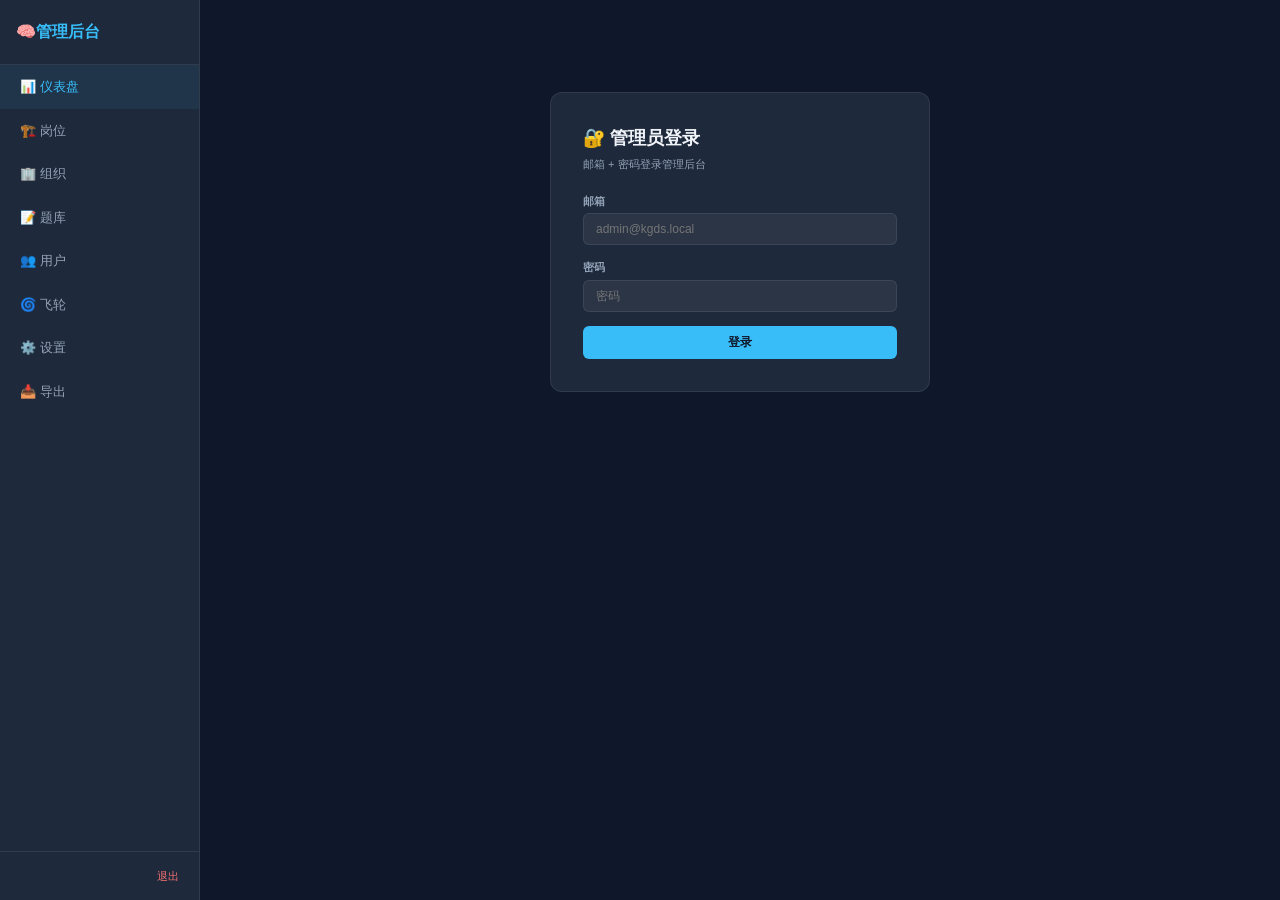
<file: web/admin.html>
<!DOCTYPE html>
<html lang="zh-CN">
<head>
<meta charset="UTF-8">
<meta name="viewport" content="width=device-width,initial-scale=1.0">
<title>KGDS 管理后台</title>
<style>
:root{--bg:#0F172A;--bg2:#1E293B;--card:#1E293B;--tx:#F1F5F9;--tx2:#94A3B8;--acc:#38BDF8;--acc2:#0EA5E9;--gr:#34D399;--rd:#F87171;--bd:rgba(148,163,184,.15);--sh:0 1px 3px rgba(0,0,0,.3);--radius:12px;--radius-sm:8px}
*{margin:0;padding:0;box-sizing:border-box}
body{font-family:-apple-system,BlinkMacSystemFont,'Segoe UI','PingFang SC',sans-serif;background:var(--bg);color:var(--tx);font-size:13px;line-height:1.5}
#app{display:flex;min-height:100vh}
#sidebar{width:200px;background:var(--bg2);border-right:1px solid var(--bd);display:flex;flex-direction:column;padding:0;flex-shrink:0}
#sidebar .logo{padding:20px 16px;font-size:16px;font-weight:700;color:var(--acc);border-bottom:1px solid var(--bd)}
.side-item{padding:12px 20px;cursor:pointer;display:flex;align-items:center;gap:8px;color:var(--tx2);transition:.2s;border-radius:0;font-size:13px}
.side-item:hover,.side-item.active{background:rgba(56,189,248,.08);color:var(--acc)}
.side-item span:last-child{font-weight:500}
#sidebar .user{padding:16px 20px;margin-top:auto;border-top:1px solid var(--bd);font-size:11px;color:var(--tx2);display:flex;justify-content:space-between;align-items:center}
#sidebar .user a{color:var(--rd);cursor:pointer}
#main{flex:1;overflow-y:auto;padding:0}
.page,.login-page{display:none;padding:32px}
.page.active,.login-page.active{display:block}
.page-title{font-size:22px;font-weight:700;margin-bottom:4px}
.page-sub{font-size:12px;color:var(--tx2);margin-bottom:24px}
.login-box{max-width:380px;margin:60px auto;background:var(--bg2);padding:32px;border-radius:var(--radius);border:1px solid var(--bd)}
.login-box h2{font-size:18px;margin-bottom:4px}.login-box .sub{font-size:11px;color:var(--tx2);margin-bottom:20px}
.toolbar{display:flex;gap:8px;margin-bottom:16px;align-items:center;flex-wrap:wrap}
.toolbar input,.toolbar select,.toolbar textarea{padding:6px 10px;font-size:12px;background:rgba(255,255,255,.06);border:1px solid var(--bd);border-radius:6px;color:var(--tx);outline:none;font-family:inherit}
.toolbar input:focus,.toolbar select:focus,.toolbar textarea:focus{border-color:var(--acc)}
.toolbar input{width:160px}
.cards{display:flex;gap:12px;flex-wrap:wrap;margin-bottom:20px}
.card{flex:1;min-width:160px;background:var(--bg2);border:1px solid var(--bd);border-radius:var(--radius-sm);padding:16px}
.card .v{font-size:28px;font-weight:800;color:var(--acc)}
.card .l{font-size:11px;color:var(--tx2);margin-top:4px}
.field{margin-bottom:14px}
.field label{display:block;font-size:11px;color:var(--tx2);margin-bottom:4px;font-weight:600}
.field input,.field select{width:100%;padding:8px 12px;font-size:12px;background:rgba(255,255,255,.06);border:1px solid var(--bd);border-radius:6px;color:var(--tx);outline:none}
.field input:focus,.field select:focus{border-color:var(--acc)}
.btn{padding:8px 18px;border:none;border-radius:6px;font-size:12px;font-weight:600;cursor:pointer;transition:.2s}
.btn-primary{background:var(--acc);color:#0F172A}.btn-primary:hover{background:var(--acc2)}
.btn-secondary{background:rgba(255,255,255,.08);color:var(--tx)}.btn-secondary:hover{background:rgba(255,255,255,.12)}
.btn-success{background:var(--gr);color:#0F172A}.btn-success:hover{opacity:.85}
.btn-danger{background:var(--rd);color:#fff}.btn-danger:hover{opacity:.85}
.btn-sm{padding:5px 12px;font-size:11px}
.tbl{width:100%;border-collapse:collapse;font-size:12px}
.tbl th{text-align:left;padding:10px 12px;color:var(--tx2);font-weight:600;border-bottom:1px solid var(--bd);font-size:11px}
.tbl td{padding:10px 12px;border-bottom:1px solid rgba(148,163,184,.08)}
.tbl tr:hover{background:rgba(56,189,248,.03)}
.tbl a{color:var(--acc);cursor:pointer}.tbl a.danger{color:var(--rd)}
.row-pct{font-size:22px;font-weight:700;color:var(--gr);text-align:right}
.bar{height:6px;border-radius:3px;background:rgba(255,255,255,.1);overflow:hidden;min-width:60px}
.bar-fill{height:100%;border-radius:3px;transition:.4s}
.modal-overlay{position:fixed;inset:0;background:rgba(0,0,0,.6);z-index:99;display:none;align-items:center;justify-content:center}
.modal-overlay.active{display:flex}
.modal{background:var(--bg2);border:1px solid var(--bd);border-radius:12px;padding:24px;max-width:620px;width:90%;max-height:80vh;overflow-y:auto}
.modal h3{font-size:16px;margin-bottom:16px}
.modal-actions{display:flex;gap:8px;justify-content:flex-end;margin-top:20px}
.json-editor{width:100%;min-height:180px;font-family:Consolas,'Courier New',monospace;font-size:11px;padding:12px;background:rgba(0,0,0,.3);border:1px solid var(--bd);border-radius:6px;color:var(--gr);outline:none;resize:vertical;white-space:pre;tab-size:2;line-height:1.5}
.toast{position:fixed;bottom:24px;right:24px;background:var(--bg2);border:1px solid var(--bd);border-radius:8px;padding:12px 18px;font-size:12px;z-index:200;opacity:0;transition:.3s}
.toast.show{opacity:1}
.toast.success{border-color:var(--gr)}.toast.error{border-color:var(--rd)}
.form-row{display:flex;gap:12px;flex-wrap:wrap}.form-row .field{flex:1;min-width:140px}
@media(max-width:768px){#sidebar{width:50px}.side-item{justify-content:center;padding:12px 6px}.side-item span:last-child{display:none}#sidebar .logo{text-align:center;font-size:18px;padding:12px 4px}#sidebar .logo span{display:none}.page{padding:16px}.cards{flex-direction:column}}

/* 飞轮面板专用 */
.fw-stat-grid{display:grid;grid-template-columns:repeat(auto-fill,minmax(170px,1fr));gap:12px;margin-bottom:20px}
.fw-stat{background:var(--bg2);border:1px solid var(--bd);border-radius:var(--radius-sm);padding:14px}
.fw-stat .fwv{font-size:24px;font-weight:800;color:var(--acc)}
.fw-stat .fwl{font-size:11px;color:var(--tx2);margin-top:2px}
.fw-badge{padding:3px 10px;border-radius:12px;font-size:11px;font-weight:600;display:inline-block}
.fw-badge.rich{background:rgba(52,211,153,.15);color:var(--gr)}
.fw-badge.moderate{background:rgba(56,189,248,.15);color:var(--acc)}
.fw-badge.minimal{background:rgba(245,158,11,.15);color:#F59E0B}
.fw-badge.insufficient{background:rgba(248,113,113,.15);color:var(--rd)}
.fw-box{background:var(--bg2);border:1px solid var(--bd);border-radius:var(--radius-sm);padding:16px;margin-bottom:12px}
.fw-box h4{font-size:13px;font-weight:700;margin-bottom:8px;color:var(--acc)}
.fw-box .desc{font-size:11px;color:var(--tx2);line-height:1.7}
</style>
</head>
<body>
<div id="app">
  <div id="sidebar">
    <div class="logo">🧠<span>管理后台</span></div>
    <div class="side-item active" data-page="dashboard" onclick="navTo('dashboard')">📊 仪表盘</div>
    <div class="side-item" data-page="roles" onclick="navTo('roles')">🏗️ 岗位</div>
    <div class="side-item" data-page="org" onclick="navTo('org')">🏢 组织</div>
    <div class="side-item" data-page="questions" onclick="navTo('questions')">📝 题库</div>
    <div class="side-item" data-page="users" onclick="navTo('users')">👥 用户</div>
    <div class="side-item" data-page="flywheel" onclick="navTo('flywheel')">🌀 飞轮</div>
    <div class="side-item" data-page="settings" onclick="navTo('settings')">⚙️ 设置</div>
    <div class="side-item" data-page="export" onclick="navTo('export')">📥 导出</div>
    <div class="user"><span id="admin-name"></span><a onclick="doLogout()">退出</a></div>
  </div>
  <div id="main">
    <div class="login-page active" id="page-login">
      <div class="login-box">
        <h2>🔐 管理员登录</h2><div class="sub">邮箱 + 密码登录管理后台</div>
        <div class="field"><label>邮箱</label><input type="email" id="l-email" placeholder="admin@kgds.local"></div>
        <div class="field"><label>密码</label><input type="password" id="l-pw" placeholder="密码" onkeydown="if(event.key==='Enter')doLogin()"></div>
        <button class="btn btn-primary" style="width:100%" onclick="doLogin()">登录</button>
      </div>
    </div>
    <div class="page" id="page-dashboard"><div class="page-title">📊 仪表盘</div><div class="page-sub">系统概览</div><div class="cards" id="dash-cards"></div></div>
    <div class="page" id="page-roles"><div class="page-title">🏗️ 岗位管理</div><div class="page-sub">管理岗位、知识图谱节点和连线</div><div class="toolbar"><button class="btn btn-primary" onclick="showRoleModal()">+ 新建</button><input id="role-search" placeholder="搜索..." style="width:180px;padding:6px 10px;font-size:12px;background:rgba(255,255,255,.06);border:1px solid var(--bd);border-radius:6px;color:var(--tx);outline:none" oninput="loadRoles()"></div><div id="role-list"></div></div>
    <div class="page" id="page-org"><div class="page-title">🏢 组织管理</div><div class="page-sub">管理行业、岗位、企业及企业白名单</div>
      <div class="fw-box"><h4>🏭 行业</h4><div class="toolbar"><input id="ind-key" placeholder="行业标识(如 bank)"><input id="ind-name" placeholder="行业名称(如 银行)"><input id="ind-role" placeholder="知识包目录(如 insurance-agent)"><button class="btn btn-primary btn-sm" onclick="addIndustry()">+ 添加</button></div><div id="industry-list"></div></div>
      <div class="fw-box"><h4>💼 岗位（职业）</h4><div class="toolbar"><select id="occ-industry"></select><input id="occ-name" placeholder="岗位名称(如 客户经理)"><button class="btn btn-primary btn-sm" onclick="addOccupation()">+ 添加</button></div><div id="occupation-list"></div></div>
      <div class="fw-box"><h4>🏢 企业</h4><div class="toolbar"><select id="cmp-industry"></select><input id="cmp-name" placeholder="企业名称(如 民生人寿)"><button class="btn btn-primary btn-sm" onclick="addCompany()">+ 添加</button></div><div id="company-list"></div></div>
      <div class="fw-box"><h4>📋 企业白名单</h4><div class="toolbar"><select id="roster-company" onchange="loadRoster()"></select><input id="roster-name" placeholder="姓名"><input id="roster-phone" placeholder="手机号"><button class="btn btn-primary btn-sm" onclick="addRoster()">+ 添加</button></div><div class="toolbar"><textarea id="roster-batch" placeholder="批量导入：每行一条「姓名,手机号」" style="flex:1;min-width:260px;height:56px"></textarea><button class="btn btn-secondary btn-sm" onclick="importRoster()">📥 批量导入</button></div><div id="roster-list"></div></div>
    </div>
    <div class="page" id="page-questions"><div class="page-title">📝 题库管理</div><div class="page-sub">按岗位查看和编辑试题</div><div class="toolbar"><select id="q-role" onchange="loadQuestions()" style="padding:6px 10px;font-size:12px;background:rgba(255,255,255,.06);border:1px solid var(--bd);border-radius:6px;color:var(--tx);outline:none"></select><select id="q-layer" onchange="loadQuestions()" style="padding:6px 10px;font-size:12px;background:rgba(255,255,255,.06);border:1px solid var(--bd);border-radius:6px;color:var(--tx);outline:none"><option value="">全部</option><option value="foundation">基础</option><option value="advanced">提升</option><option value="transcendent">升华</option></select><button class="btn btn-primary btn-sm" onclick="showQuestionModal()">+ 添加</button><button class="btn btn-secondary btn-sm" onclick="importQuestions()">📥 导入</button><span id="q-count" style="font-size:11px;color:var(--tx2);margin-left:auto"></span></div><div id="question-list"></div></div>
    <div class="page" id="page-users"><div class="page-title">👥 用户管理</div><div class="page-sub">查看和删除注册用户</div><div class="toolbar"><input id="u-search" placeholder="搜索姓名或邮箱..." style="width:220px;padding:6px 10px;font-size:12px;background:rgba(255,255,255,.06);border:1px solid var(--bd);border-radius:6px;color:var(--tx);outline:none" oninput="loadUsers()"></div><div id="user-list"></div></div>

    <div class="page" id="page-flywheel"><div class="page-title">🌀 飞轮仪表盘</div><div class="page-sub">数据飞轮自校准引擎 · 群体智慧进化轨迹</div><div id="flywheel-dash"><div style="text-align:center;color:var(--tx2);padding:40px">加载中...</div></div></div>

    <div class="page" id="page-settings"><div class="page-title">⚙️ 系统设置</div><div class="page-sub">管理外部 API 和 Webhook</div>
      <div class="field"><label>LLM 提供商</label><select id="s-provider" style="padding:8px 12px;font-size:12px;background:rgba(255,255,255,.06);border:1px solid var(--bd);border-radius:6px;color:var(--tx);outline:none"><option value="openai">OpenAI</option><option value="deepseek">DeepSeek</option><option value="qwen">通义千问</option><option value="custom">自定义</option></select></div>
      <div class="field"><label>API Key</label><input type="password" id="s-key" placeholder="sk-..." style="font-family:monospace"></div>
      <div class="field"><label>Base URL</label><input id="s-base" placeholder="https://api.openai.com/v1"></div>
      <div class="field"><label>模型名称</label><input id="s-model" placeholder="gpt-4o"></div>
      <div class="field"><label>数据回收 Webhook</label><input id="s-webhook" placeholder="https://your-api.com/webhook"></div>
      <div style="font-size:10px;color:var(--tx2);margin:-8px 0 12px">每次测试提交后 POST 完整报告到此 URL</div>
      <div class="field"><label>外部数据源 URL</label><input id="s-ext" placeholder="https://your-api.com/questions"></div>
      <button class="btn btn-success" onclick="saveSettings()">💾 保存</button>
    </div>
    <div class="page" id="page-export"><div class="page-title">📥 数据导出</div><div class="page-sub">一键下载全部数据</div><button class="btn btn-primary" onclick="doExport()">📦 导出全部 (JSON)</button><div style="margin-top:16px;font-size:12px;color:var(--tx2)">数据库文件: <code style="color:var(--acc)">D:\kgds\kgds.db</code> — 可直接复制备份</div></div>
  </div>
  <div class="modal-overlay" id="modal"><div class="modal" id="modal-content"></div></div>
  <div class="toast" id="toast"></div>
  <input type="file" id="file-input" accept=".json" style="display:none" onchange="handleFileImport(event)">
</div>
<script src="admin.js"></script>
</body>
</html>
</file>
